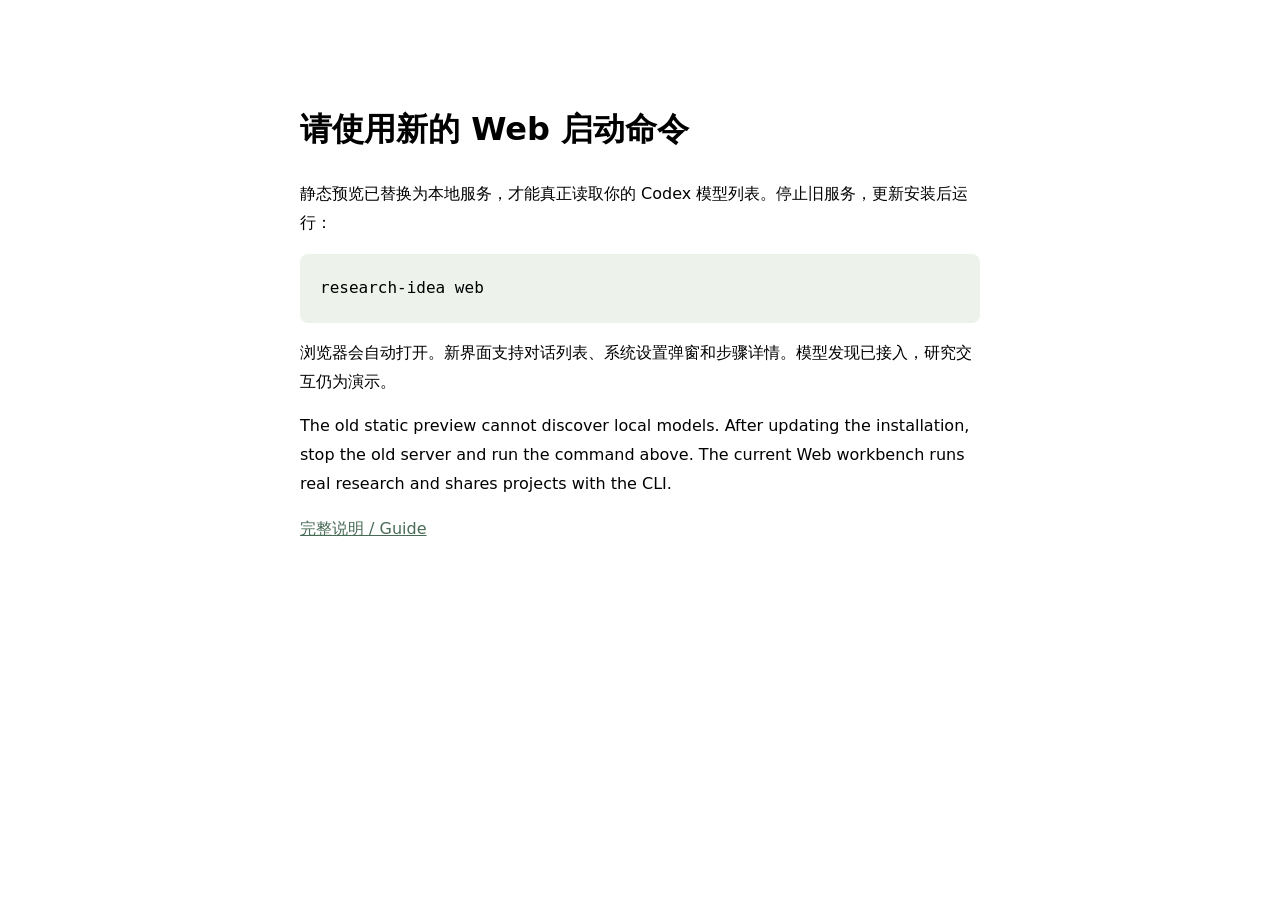
<file: docs/web-preview/index.html>
<!doctype html>
<html lang="zh-CN">
<meta charset="utf-8">
<meta name="viewport" content="width=device-width, initial-scale=1">
<title>Research-idea · Web 启动方式</title>
<style>body{font:16px/1.8 system-ui,sans-serif;max-width:680px;margin:60px auto;padding:20px;color-scheme:light dark}pre{padding:20px;background:light-dark(#edf3eb,#303f32);border-radius:8px}a{color:light-dark(#486b56,#b4d3bd)}</style>
<h1>请使用新的 Web 启动命令</h1>
<p>静态预览已替换为本地服务，才能真正读取你的 Codex 模型列表。停止旧服务，更新安装后运行：</p>
<pre>research-idea web</pre>
<p>浏览器会自动打开。新界面支持对话列表、系统设置弹窗和步骤详情。模型发现已接入，研究交互仍为演示。</p>
<p lang="en">The old static preview cannot discover local models. After updating the installation, stop the old server and run the command above. The current Web workbench runs real research and shares projects with the CLI.</p>
<a href="https://github.com/ghh1125/Research-idea/blob/main/docs/web-preview/README.md">完整说明 / Guide</a>
</html>
</file>
